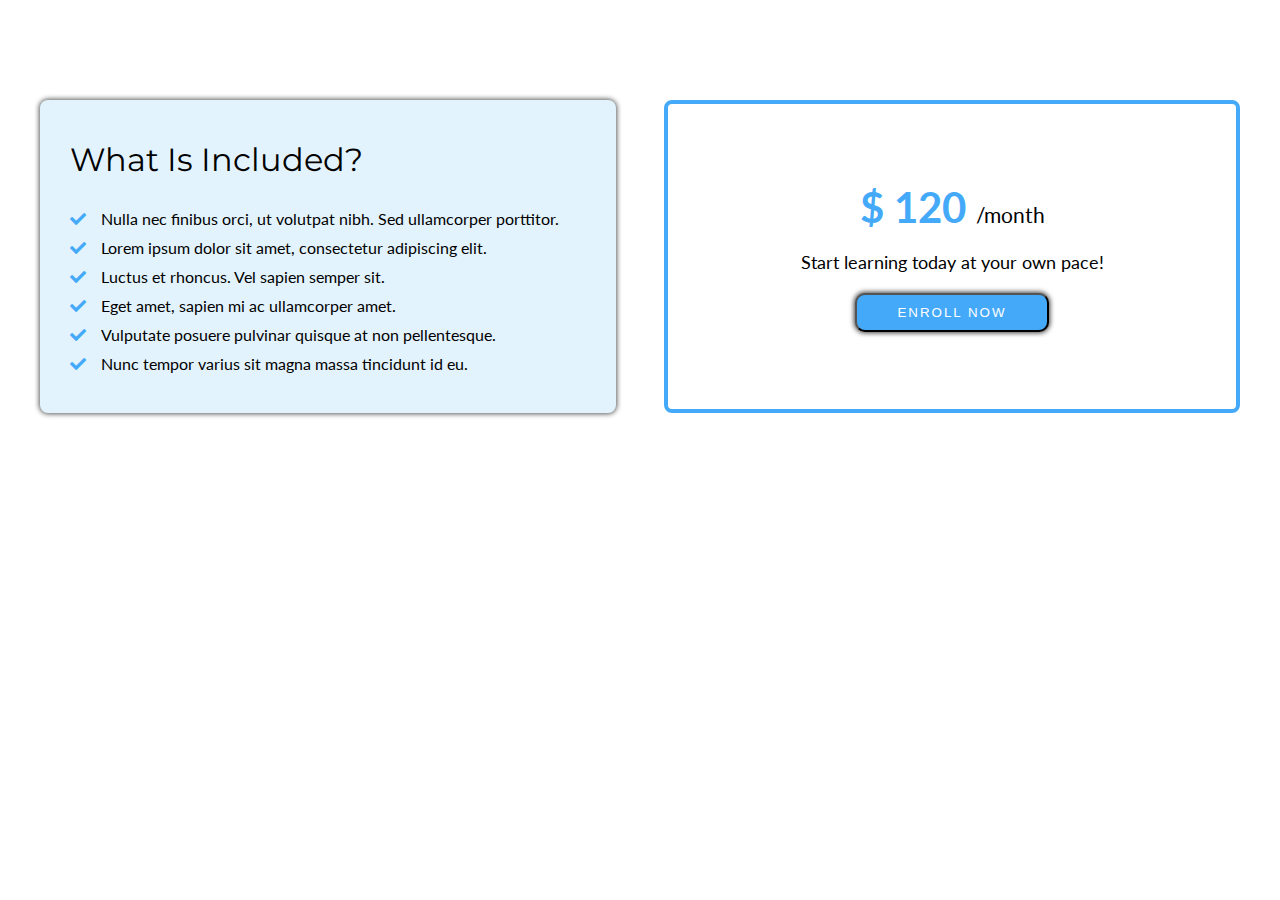
<file: 01. Simple-Articles/index.html>
<!DOCTYPE html>
<html lang="en">
<head>
    <meta charset="UTF-8">
    <title>Simple Articles</title>
    <link rel="stylesheet" href="reset.css">
    <link rel="stylesheet" href="styles.css">
</head>
<body>
<section class="main">
    <article class="left">
        <h1 class="left-title">
            What Is Included?
        </h1>
        <ul>
            <li><i class="fas fa-check"></i>Nulla nec finibus orci, ut volutpat nibh. Sed ullamcorper porttitor.</li>
            <li><i class="fas fa-check"></i>Lorem ipsum dolor sit amet, consectetur adipiscing elit.</li>
            <li><i class="fas fa-check"></i>Luctus et rhoncus. Vel sapien semper sit.</li>
            <li><i class="fas fa-check"></i>Eget amet, sapien mi ac ullamcorper amet.</li>
            <li><i class="fas fa-check"></i>Vulputate posuere pulvinar quisque at non pellentesque.</li>
            <li><i class="fas fa-check"></i>Nunc tempor varius sit magna massa tincidunt id eu.</li>
        </ul>
    </article>
    <article class="right">
        <article class="right-content">
            <p class="right-price"><span class="right-price-sum">$ 120</span>/month</p>
            <p class="right-description">
                Start learning today at your own pace!
            </p>
            <button class="btn">
                Enroll Now
            </button>
        </article>

    </article>
</section>
</body>
</html>
</file>
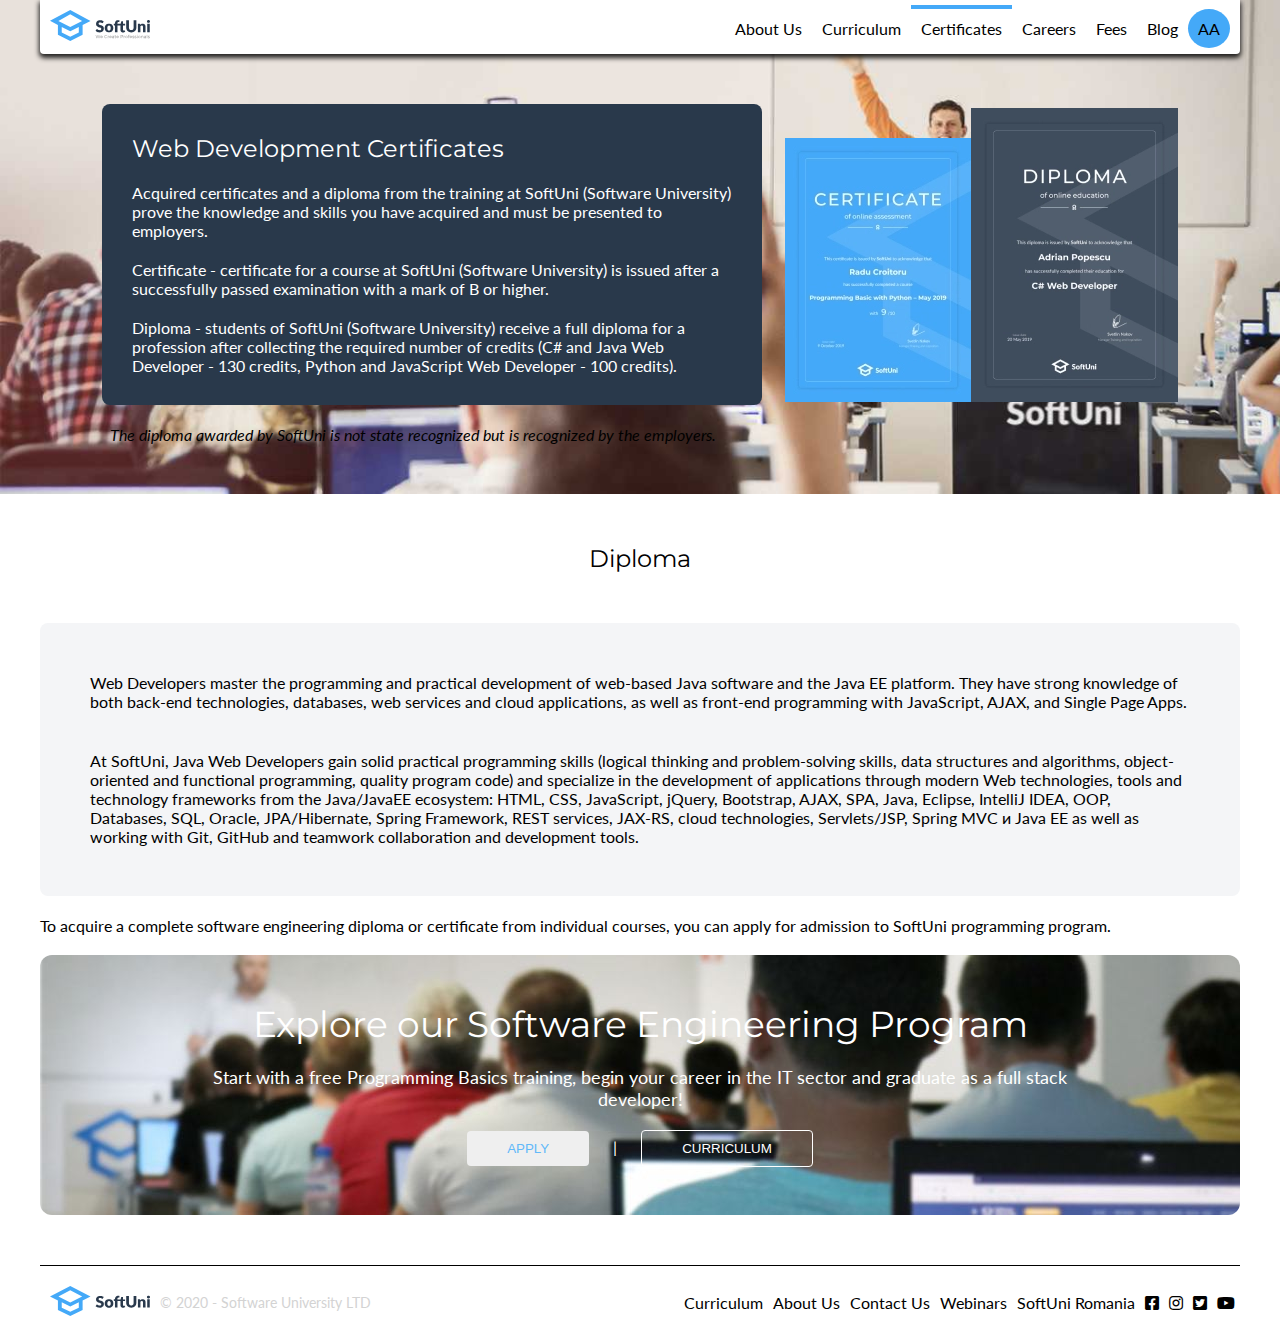
<file: 03. Certificates-Landing-Page/index.html>
<!DOCTYPE html>
<html lang="en">
<head>
    <meta charset="UTF-8">
    <title>Certificates Landing Page</title>
    <link rel="stylesheet" href="reset.css">
    <link rel="stylesheet" href="styles.css">
</head>
<body>
<header class="header">
    <section class="navigation">
        <article class="logo-wrapper">
            <img src="./images/logo-header.svg" alt="logo-header">
        </article>
        <nav>
            <ul>
                <li>About Us</li>
                <li>Curriculum</li>
                <li class="header-nav-certificates">Certificates</li>
                <li>Careers</li>
                <li>Fees</li>
                <li>Blog</li>
                <li class="header-nav-aa">AA</li>
            </ul>
        </nav>
    </section>
    <section class="header-content">
        <article class="header-content-text">
            <h2>Web Development Certificates</h2>
            <p>Acquired certificates and a diploma from the training at SoftUni (Software University) prove the
                knowledge and skills you have acquired and must be presented to employers.</p>
            <p>Certificate - certificate for a course at SoftUni (Software University) is issued after a successfully
                passed examination with a mark of B or higher.</p>
            <p>Diploma - students of SoftUni (Software University) receive a full diploma for a profession after
                collecting the required number of credits (C# and Java Web Developer - 130 credits, Python and
                JavaScript Web Developer - 100 credits).</p>
        </article>
        <article class="header-content-image-wrapper">
            <article class="header-content-image-blue">
                <img src="./images/blue-certificate.jpg" alt="blue-certificate">
            </article>
            <article class="header-content-image-dark">
                <img src="./images/dark-certificate.jpg" alt="dark-certificate">
            </article>
        </article>
        <p class="header-content-text-final">The diploma awarded by SoftUni is not state recognized but is recognized by the employers.</p>
    </section>
</header>
<main class="main">
    <section class="diploma">
        <h2 class="diploma-title">
            Diploma
        </h2>
        <article class="diploma-text">
            <p>Web Developers master the programming and practical development of web-based Java software and the
                Java EE platform. They have strong knowledge of both back-end technologies, databases, web services
                and cloud applications, as well as front-end programming with JavaScript, AJAX, and Single Page
                Apps.</p>
            <p>At SoftUni, Java Web Developers gain solid practical programming skills (logical thinking and
                problem-solving skills, data structures and algorithms, object-oriented and functional programming,
                quality program code) and specialize in the development of applications through modern Web
                technologies, tools and technology frameworks from the Java/JavaEE ecosystem: HTML, CSS, JavaScript,
                jQuery, Bootstrap, AJAX, SPA, Java, Eclipse, IntelliJ IDEA, OOP, Databases, SQL, Oracle,
                JPA/Hibernate, Spring Framework, REST services, JAX-RS, cloud technologies, Servlets/JSP, Spring MVC
                и Java EE as well as working with Git, GitHub and teamwork collaboration and development tools.</p>
        </article>
        <p class="diploma-footer-text">To acquire a complete software engineering diploma or certificate from
            individual courses, you can apply
            for admission to SoftUni programming program.</p>
    </section>
    <section class="explore">
        <h2 class="explore-title">
            Explore our Software Engineering Program
        </h2>
        <p class="explore-text">
            Start with a free Programming Basics training, begin your career in the IT sector and graduate as a full
            stack developer!
        </p>
        <article class="btn">
            <button class="btn-apply">
                APPLY
            </button>
            <span class="btn-separator">|</span>
            <button class="btn-curriculum">
                CURRICULUM
            </button>
        </article>
    </section>
</main>
<footer class="footer">
    <article class="footer-logo-wrapper">
        <article class="footer-logo-img-wrapper">
            <img src="./images/logo.svg" alt="logo">
        </article>
        <p>&copy; 2020 - Software University LTD</p>
    </article>
    <article class="footer-navigation-wrapper">
        <nav>
            <ul>
                <li>Curriculum</li>
                <li>About Us</li>
                <li>Contact Us</li>
                <li>Webinars</li>
                <li>SoftUni Romania</li>
                <li><i class="fab fa-facebook-square"></i></li>
                <li><i class="fab fa-instagram"></i></li>
                <li><i class="fab fa-twitter-square"></i></li>
                <li><i class="fab fa-youtube"></i></li>
            </ul>
        </nav>
    </article>
</footer>

</body>
</html>
</file>
<file: 01. Simple-Articles/styles.css>
@import "https://use.fontawesome.com/releases/v5.15.2/css/all.css";
@import url('https://fonts.googleapis.com/css2?family=Lato:wght@100;400&family=Montserrat:wght@500&display=swap');

body {
    font-family: 'Lato', sans-serif;
}

.main {
    display: flex;
    justify-content: space-between;
    max-width: 1200px;
    margin: 100px auto;
}

.left {
    background: #E3F3FD;
    border-radius: 8px;
    padding: 30px;
    flex-basis: 48%;
    box-shadow: 0 0 5px 1px rgba(0, 0, 0, 0.65);
}

.left-title {
    font-family: 'Montserrat', sans-serif;
    padding-bottom: 30px;
    padding-top: 10px;
}

.left ul li {
    margin-bottom: 10px;
}

.right {
    border-radius: 8px;
    border: 4px solid #44A9F8;
    flex-basis: 48%;
}

.right-content{
    display: flex;
    flex-direction: column;
    align-items: center;
    justify-content: center;
    min-height: 100%;
}

.right-price{
    font-size: 1.3rem;
}

.right-price-sum{
    color: #44A9F8;
    font-size: 42px;
    font-weight: bolder;
    padding-right: 10px;
}

.right-description{
    font-size: 1.1rem;padding: 20px 30px;
}

.fas {
    padding-right: 15px;
    color: #44A9F8;
}

.btn {
    background: #44A9F8;
    color: white;
    text-transform: uppercase;
    border-radius: 10px;
    box-shadow: 0 0 5px 1px rgba(0, 0, 0, 0.75);
    padding: 10px 40px;
    letter-spacing: 2px;
}
</file>
<file: 03. Certificates-Landing-Page/styles.css>
@import "https://use.fontawesome.com/releases/v5.15.2/css/all.css";
@import url('https://fonts.googleapis.com/css2?family=Lato:wght@100;400&family=Montserrat:wght@500&display=swap');

body {
    font-family: 'Lato', sans-serif;
}

h1, h2, h3, h4, h5, h6 {
    font-family: 'Montserrat', sans-serif;
}

.header {
    background-image: url("./images/hero-certificates.jpg");
    background-repeat: no-repeat;
    background-size: cover;
}

.header-content {
    max-width: 1200px;
    margin: 0 auto;
    display: flex;
    justify-content: space-around;
    padding: 50px;
    flex-wrap: wrap;
}

.header-content-text {
    border-radius: 8px;
    background: #29394B;
    color: white;
    flex-basis: 60%;
    padding: 20px;
}

.header-content-text p,
.header-content-text h2 {
    padding: 10px;
}

.header-content-text-final {
    flex-basis: 100%;
    padding: 20px 10px 0 20px;
    font-style: italic;
}

.navigation {
    display: flex;
    justify-content: space-between;
    align-items: center;
    max-width: 1200px;
    margin: 0 auto;
    background: white;
    box-shadow: 0 3px 5px 1px rgba(0, 0, 0, 0.85);
    border-bottom-left-radius: 4px;
    border-bottom-right-radius: 4px;
}

.header-content-image-wrapper {
    display: flex;
    justify-content: center;
    align-items: flex-end;
}

.logo-wrapper {
    width: 100px;
    margin: 10px;
}

.header ul {
    display: flex;
    align-items: flex-end;
}

.header nav ul li {
    padding: 10px 10px;
}

.header-nav-certificates {
    border-top: 4px solid #44A9F8;
}

.header-nav-aa {
    background: #44A9F8;
    border-radius: 50%;
    margin-right: 10px;
}

.main {
    max-width: 1200px;
    margin: 50px auto;

}

.certificates {
    background-image: url("./images/hero-certificates.jpg");
}

.certs {
    display: flex;
    max-width: 1200px;
    margin: 0 auto;
}

.certificates-wrapper {
    display: flex;
    justify-content: space-between;
    flex-direction: column;
    max-width: 1200px;
    margin: 0 auto;
}

.certificates-content {
    border-radius: 8px;
    background: #29394B;
    color: white;
    padding: 10px;
    flex-basis: 60%;
}

.certificates-content-text-title {
    font-size: 20px;
    font-weight: 600;
}

.certificates-content-text p {
    padding: 10px 0;
}

.certificates-content-summary {
    font-style: italic;
    padding: 10px;
}

.certificates-diploma-image-wrapper {
    flex-basis: 40%;
}

.certificates-diploma-image-wrapper {
    display: flex;
}

.diploma-title {
    text-align: center;
    font-size: 24px;
    margin: 50px auto;
}

.diploma-text {
    background: #F4F5F7;
    border-radius: 8px;
    padding: 30px;
}

.diploma-text p {
    padding: 20px 20px;
}

.diploma-footer-text {
    padding: 20px 0;
}

.explore {
    background-image: url("./images/sign-up-prompt-background.jpg");
    border-radius: 12px;
    min-height: 260px;
    width: 100%;
    color: white;
    text-align: center;
    display: flex;
    flex-direction: column;
    justify-content: center;
}

.explore-title {
    font-size: 36px;
}

.explore-text {
    font-size: 18px;
    max-width: 75%;
    text-align: center;
    margin: 20px auto;
}

.btn-separator {
    margin: 0 20px;
}

.btn-apply {
    color: #62B9F9;
    padding: 10px 40px;
    border: unset;
    border-radius: 4px;
}

.btn-curriculum {
    background: transparent;
    padding: 10px 40px;
    color: white;
    border: 1px solid white;
    border-radius: 4px;
}

.footer {
    display: flex;
    justify-content: space-between;
    align-items: center;
    max-width: 1200px;
    padding: 20px 0 20px 0;
    border-top: 1px solid black;
    margin: 0 auto;
}

.footer-logo-wrapper {
    display: flex;
    align-items: center;
}

.footer-logo-wrapper p {
    color: lightgray;
    font-size: 14px;
}

.footer-logo-img-wrapper {
    width: 100px;
    margin: 0 10px;
}

.footer-navigation-wrapper ul {
    display: flex;
    align-items: center;
}

.footer-navigation-wrapper nav ul li {
    padding: 0 5px 0 5px;
}
</file>
